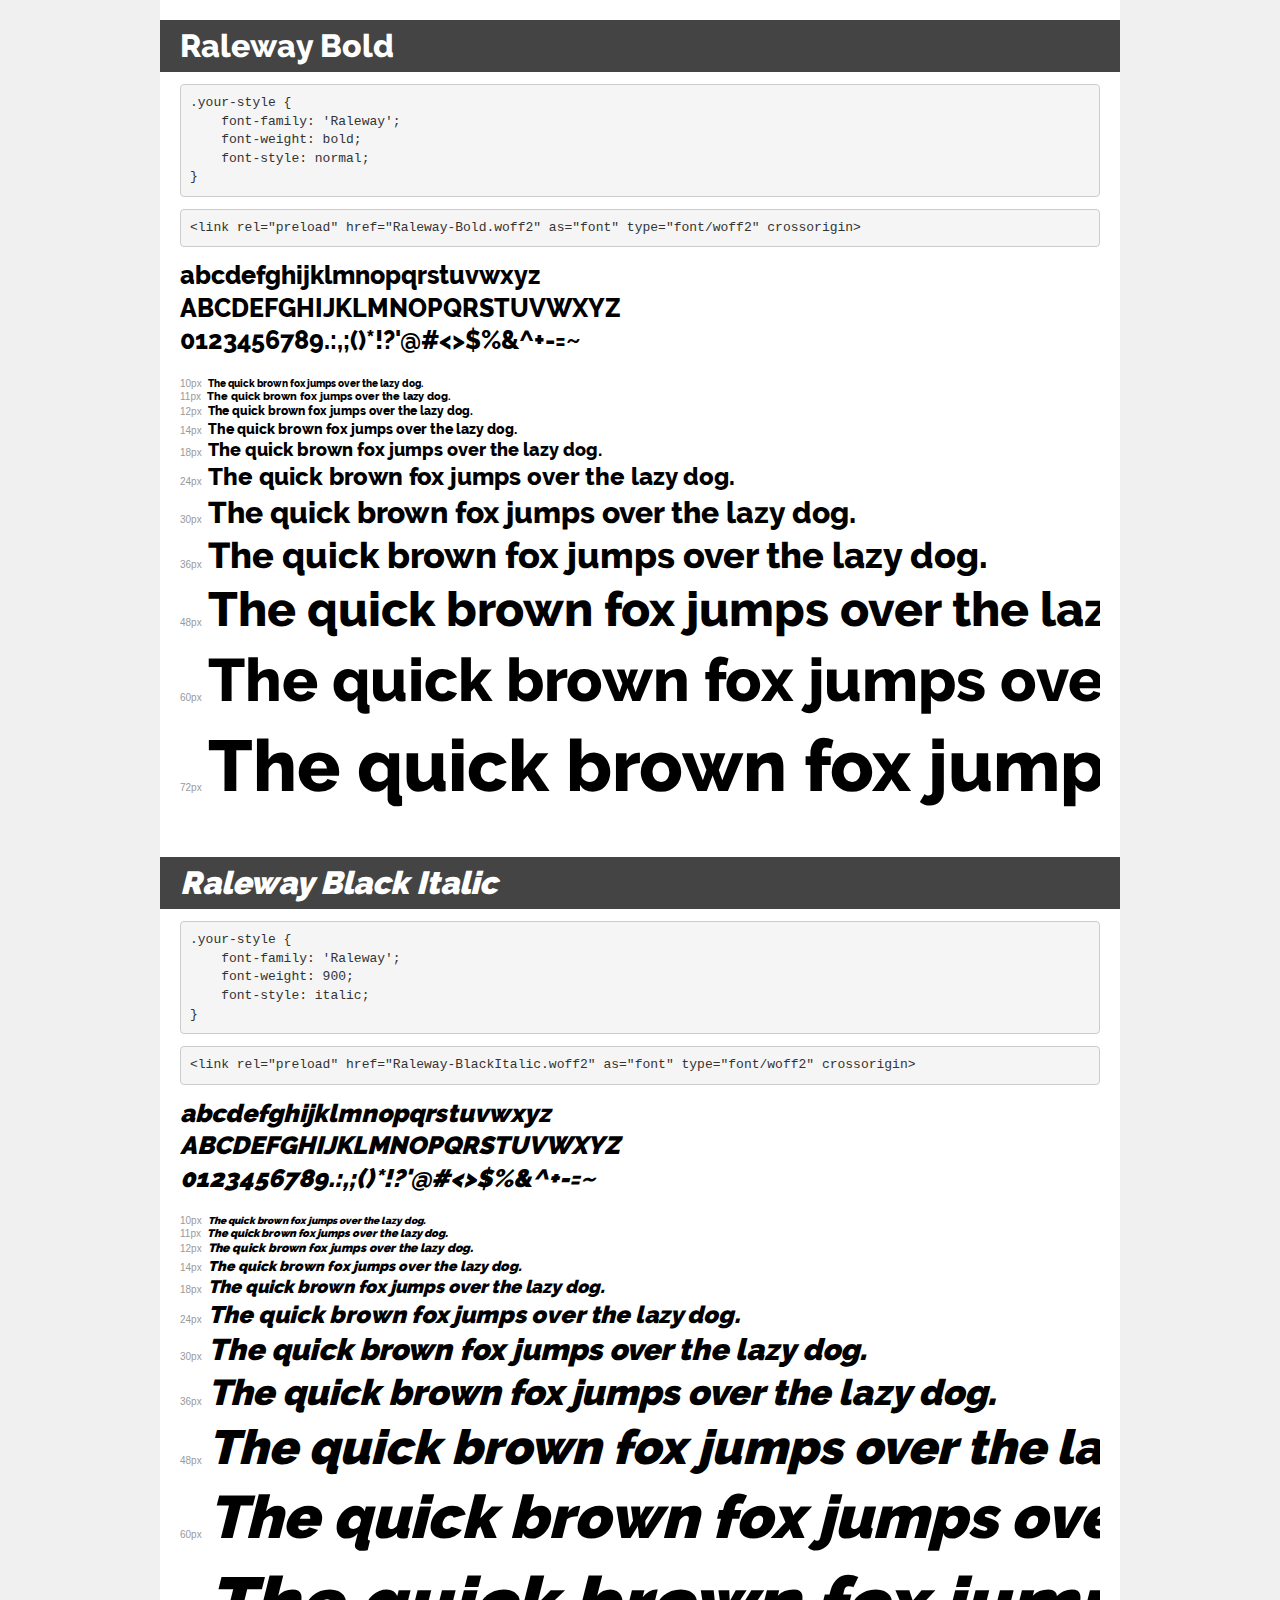
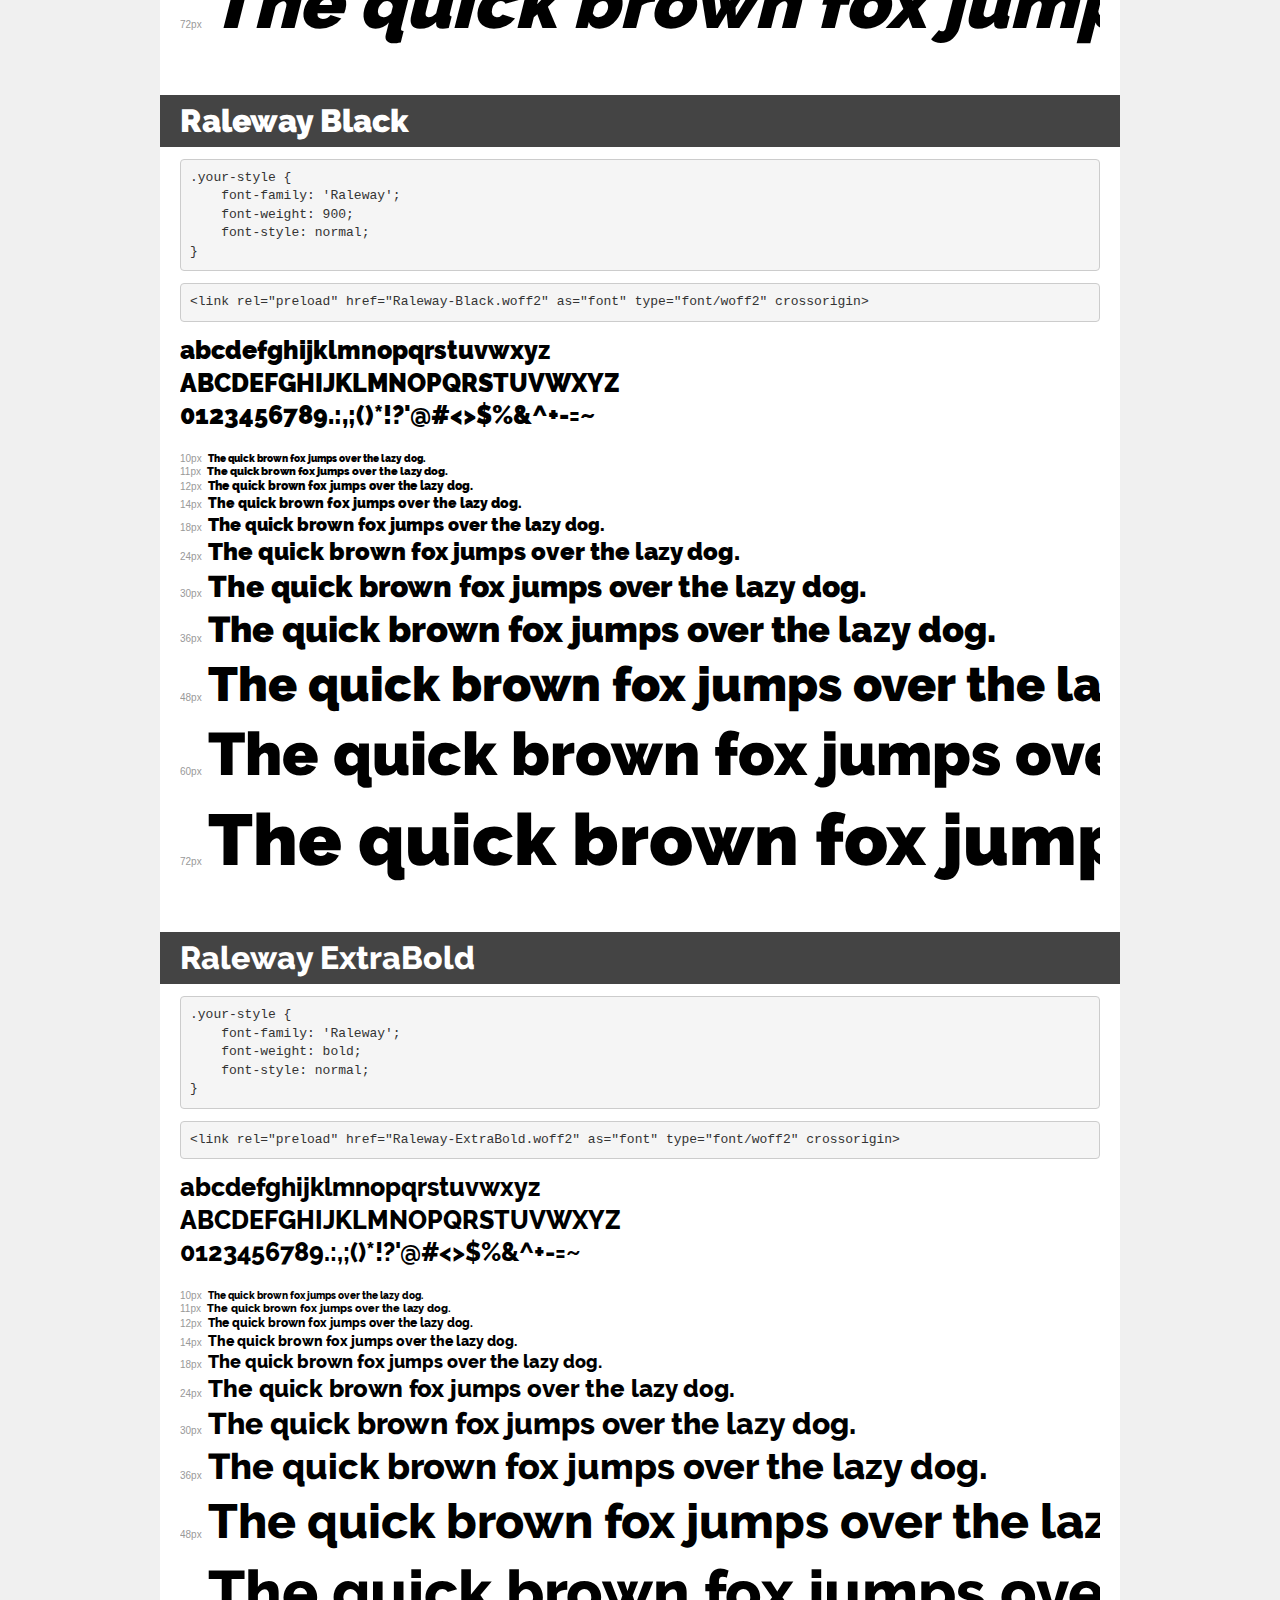
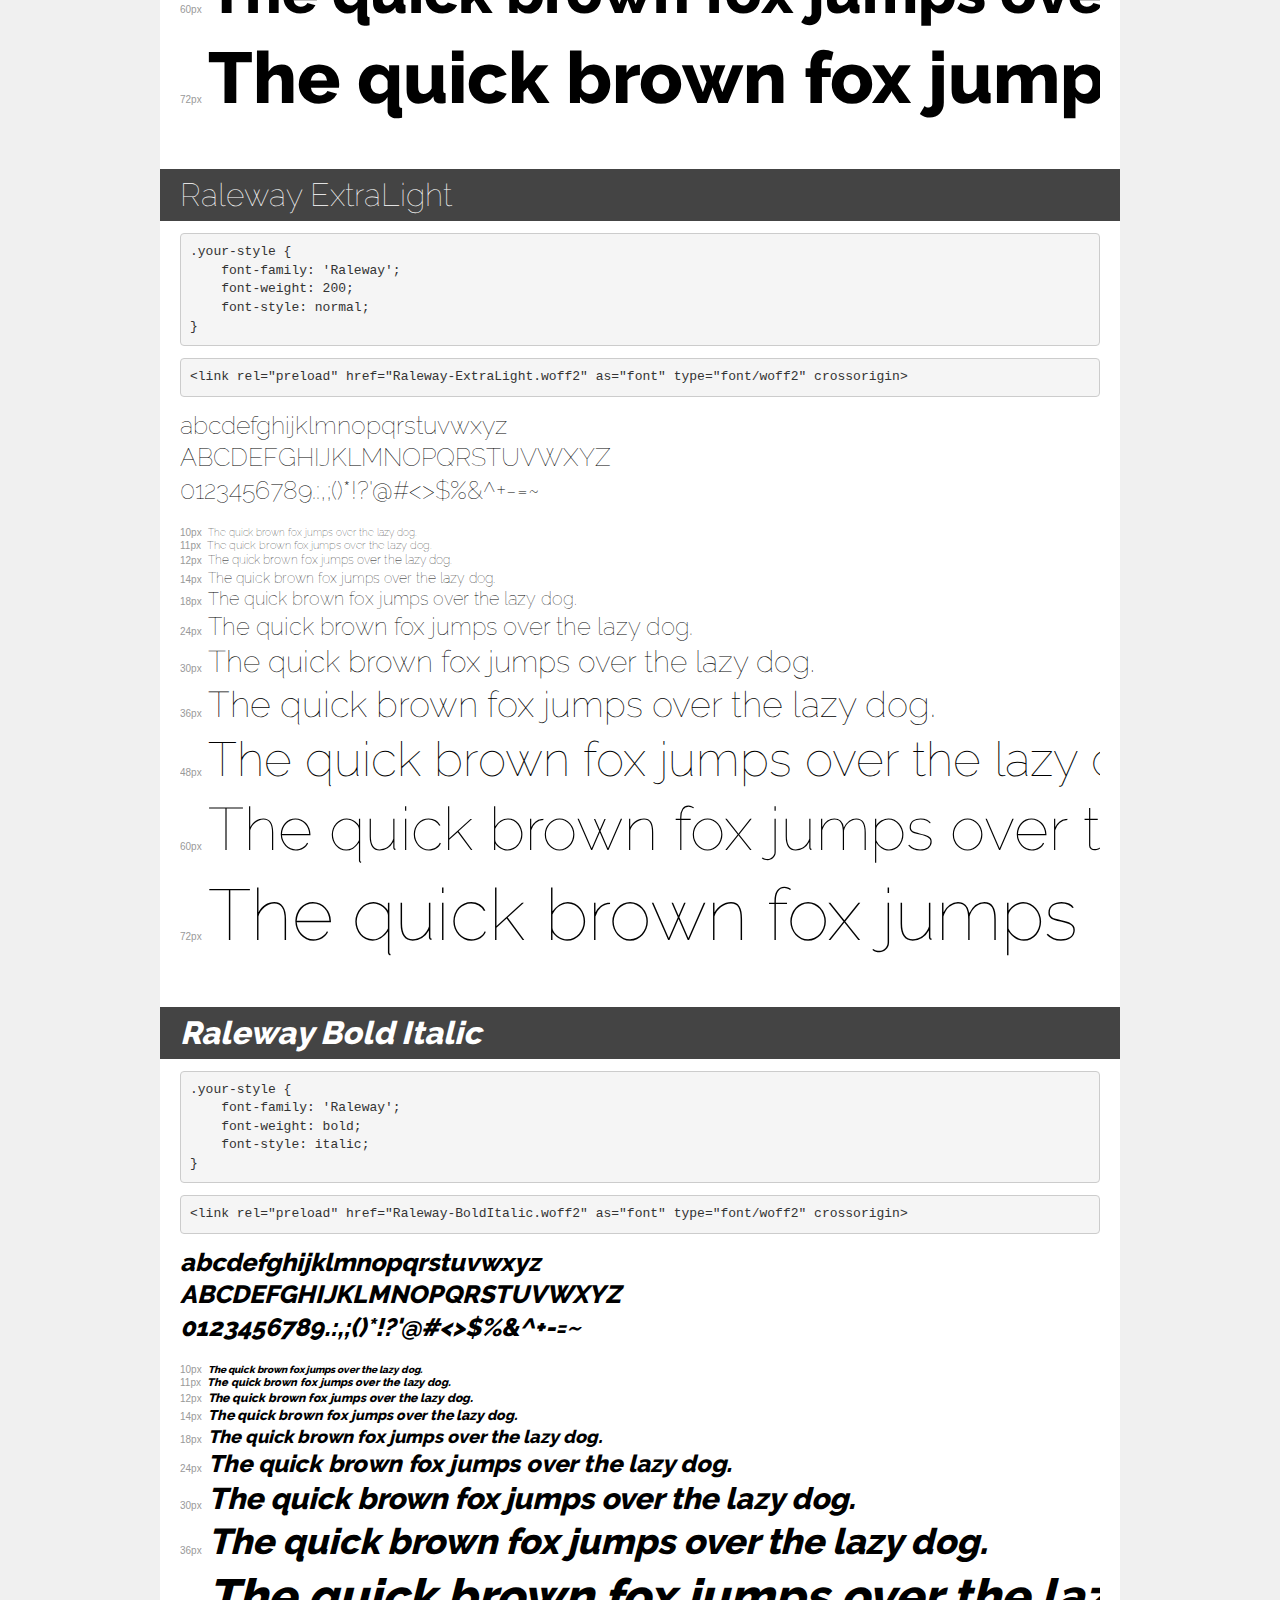
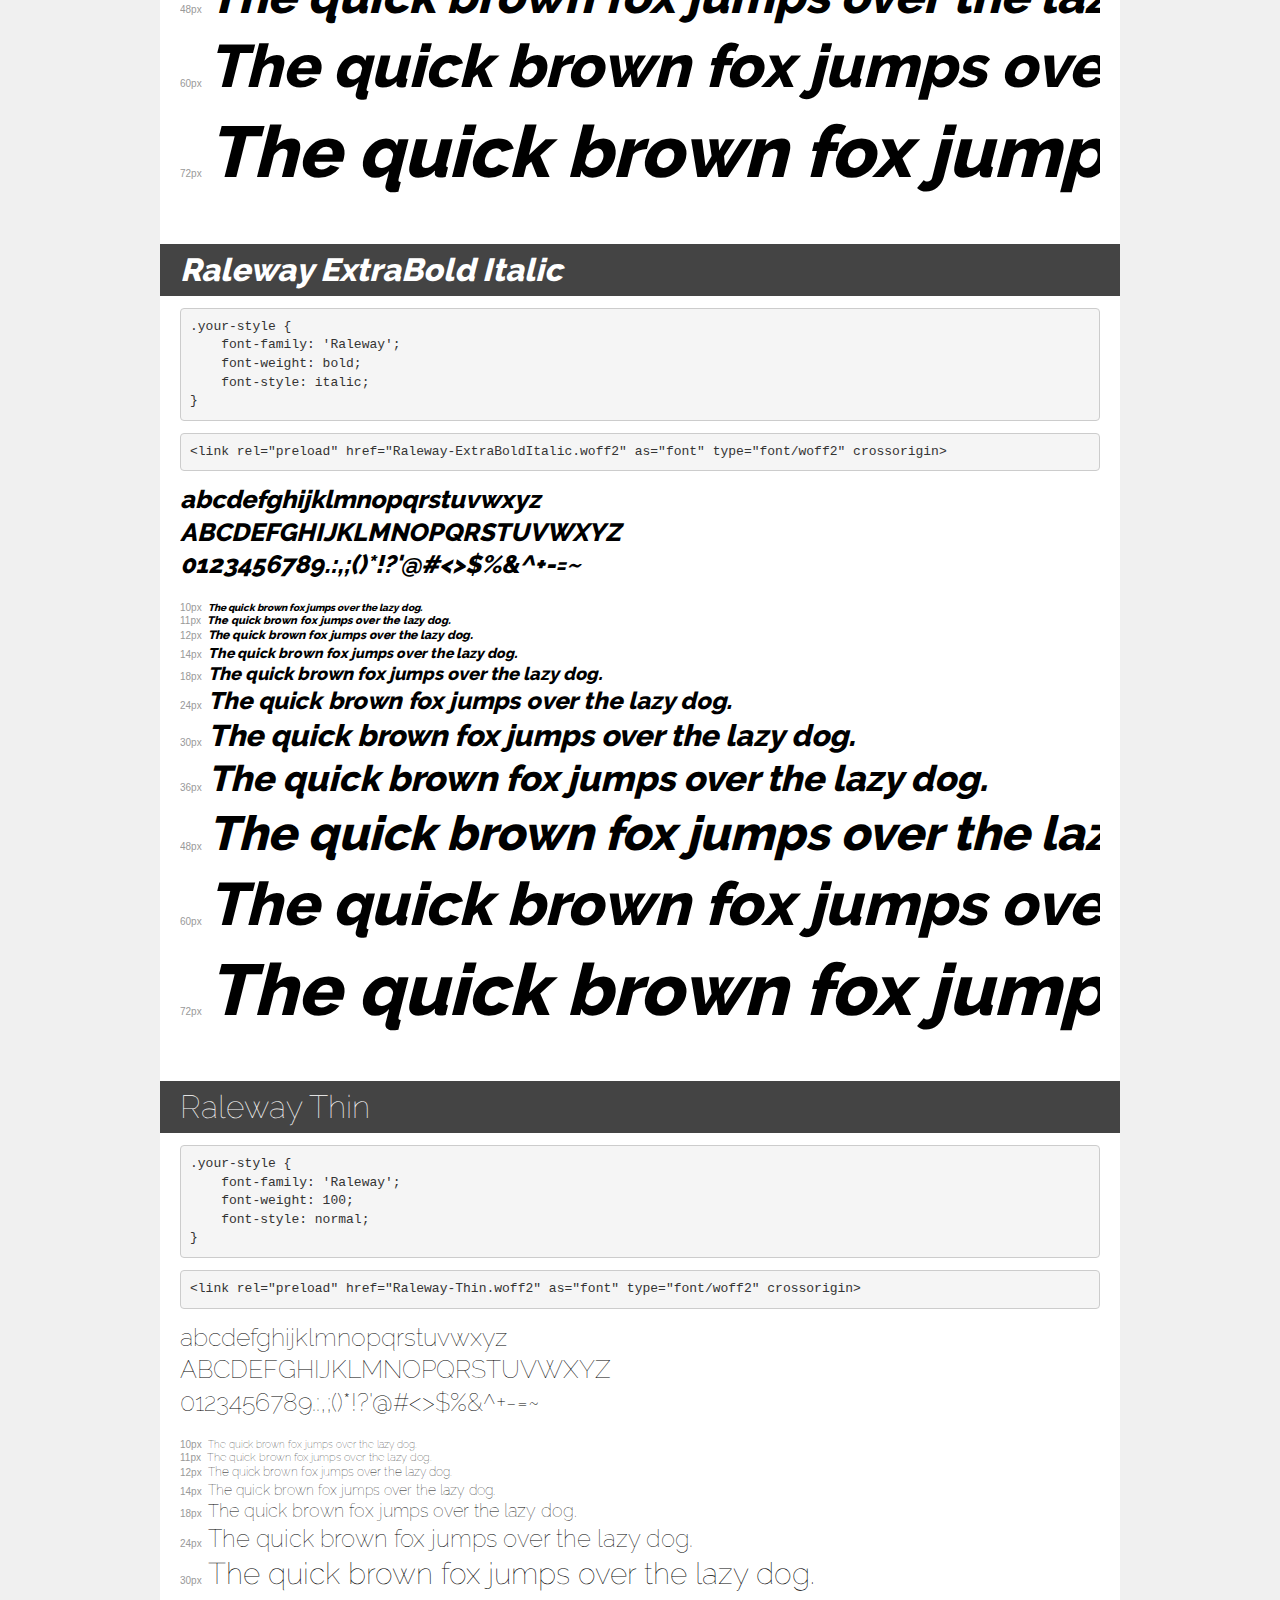
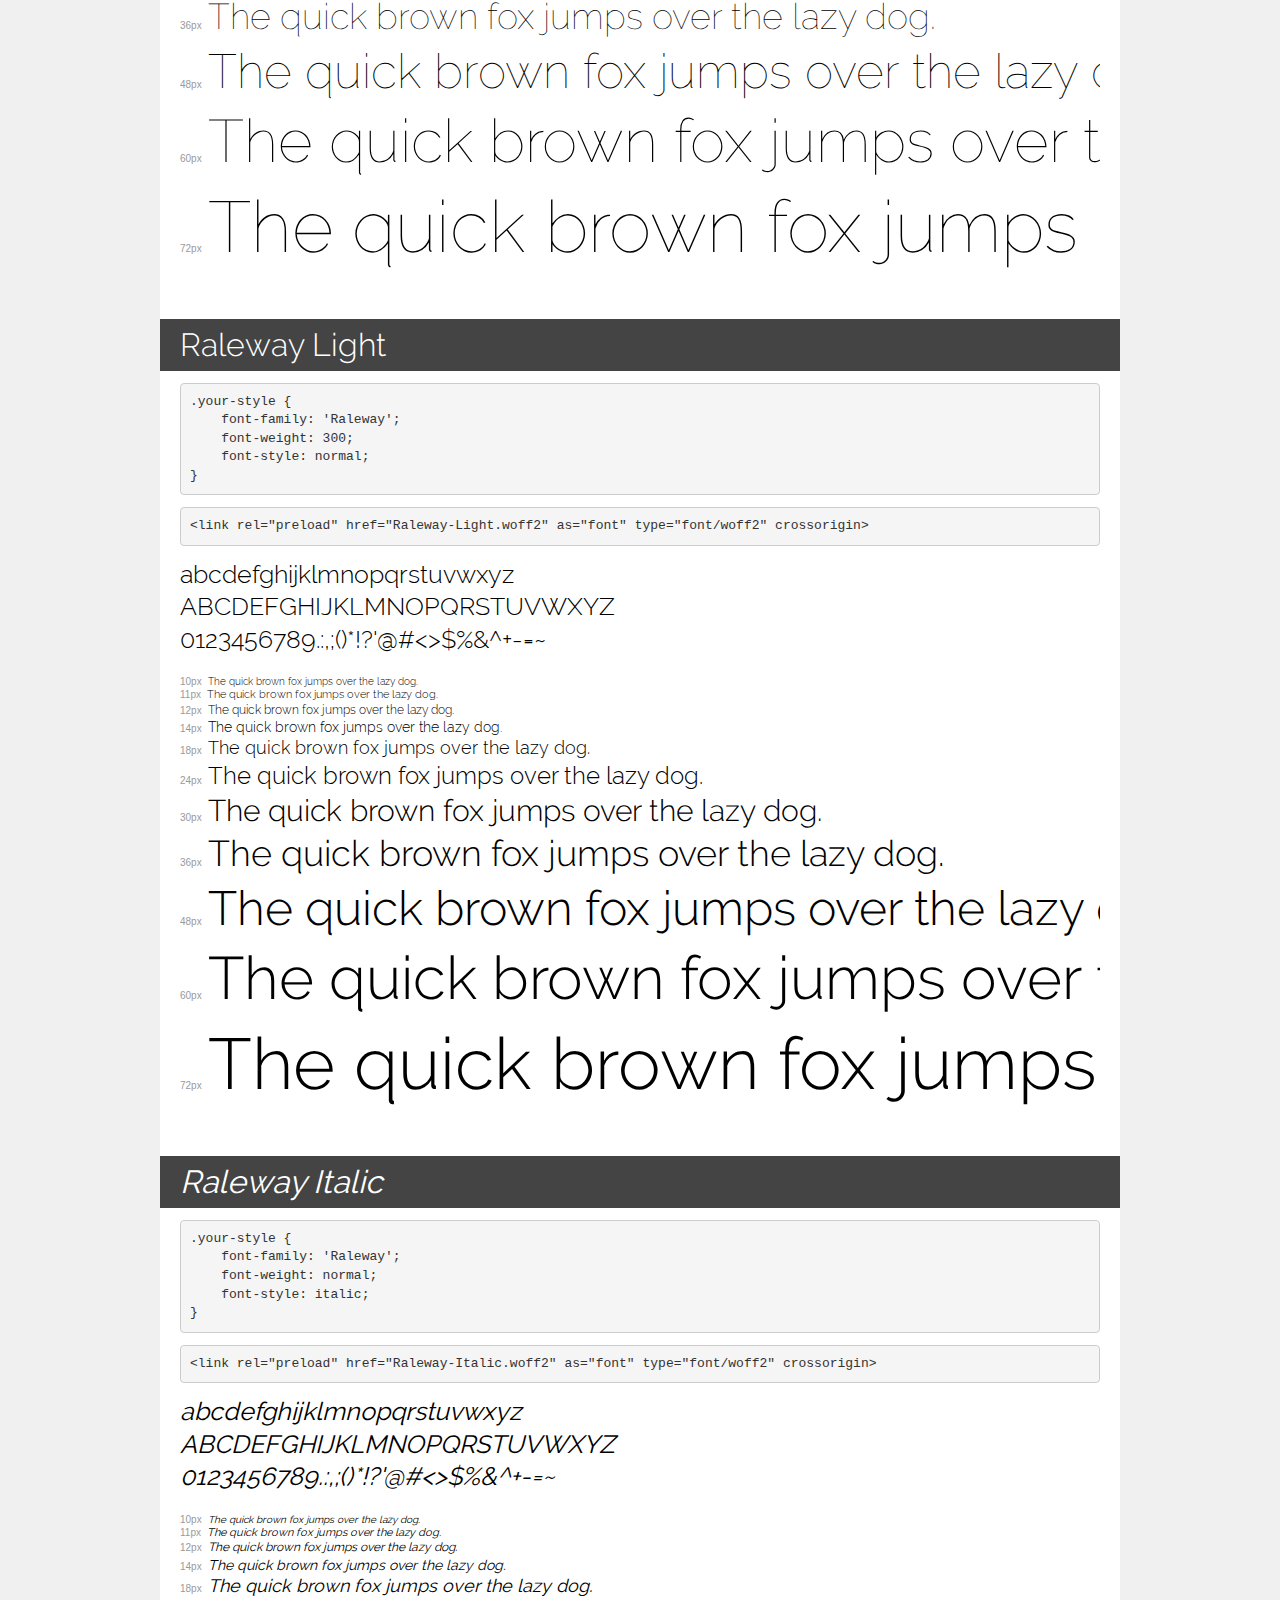
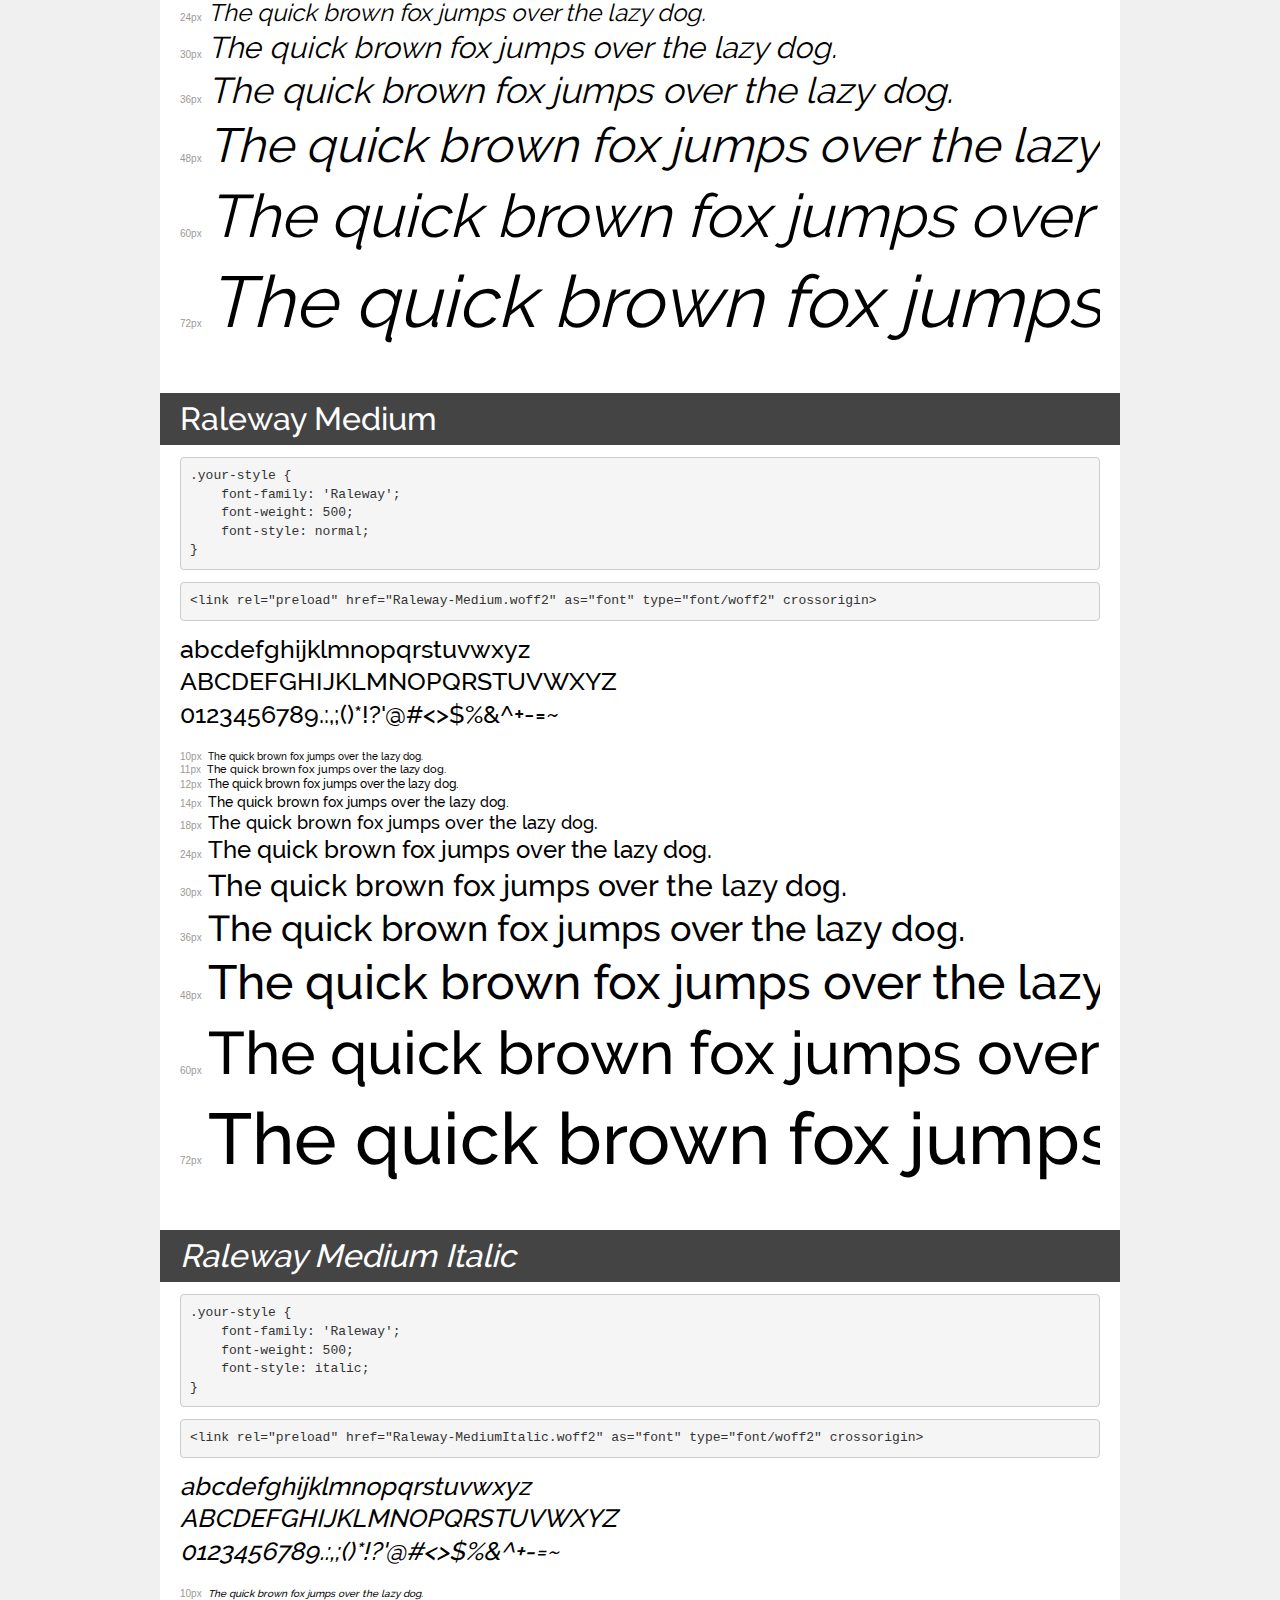
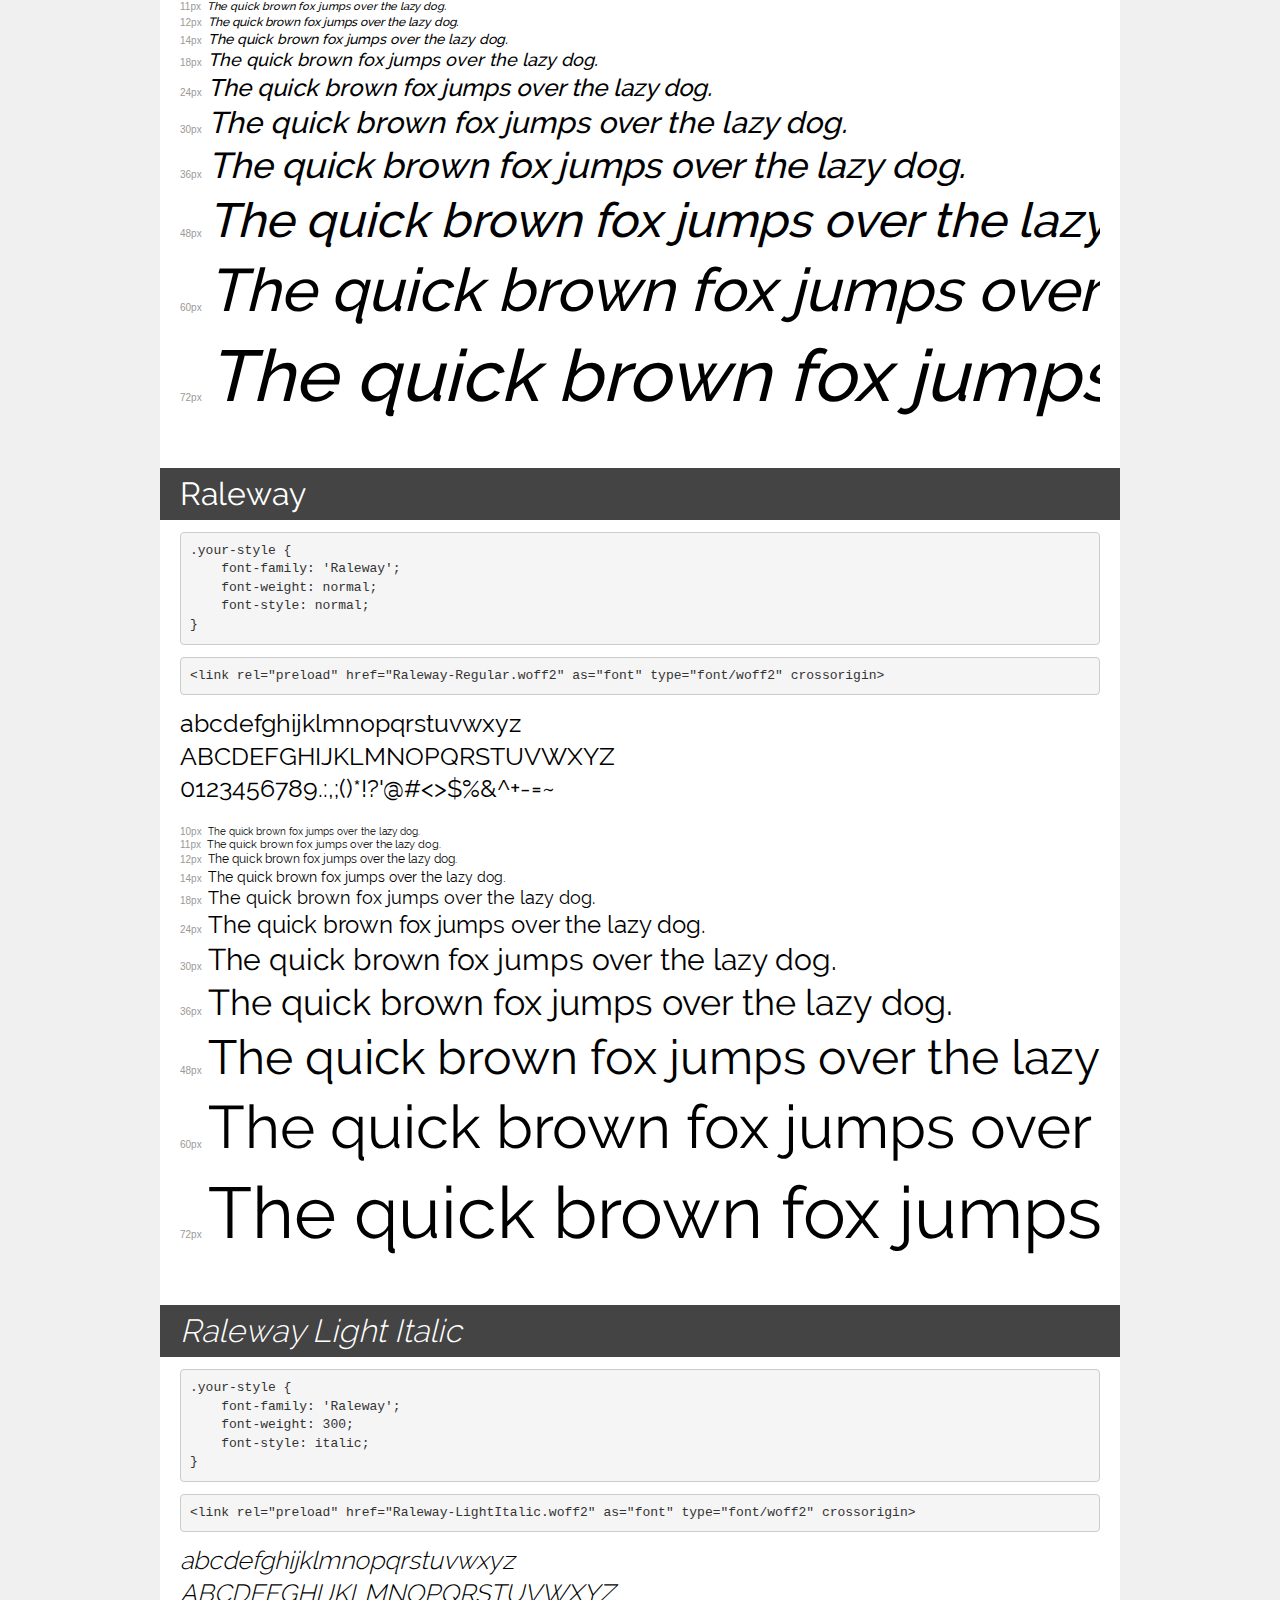
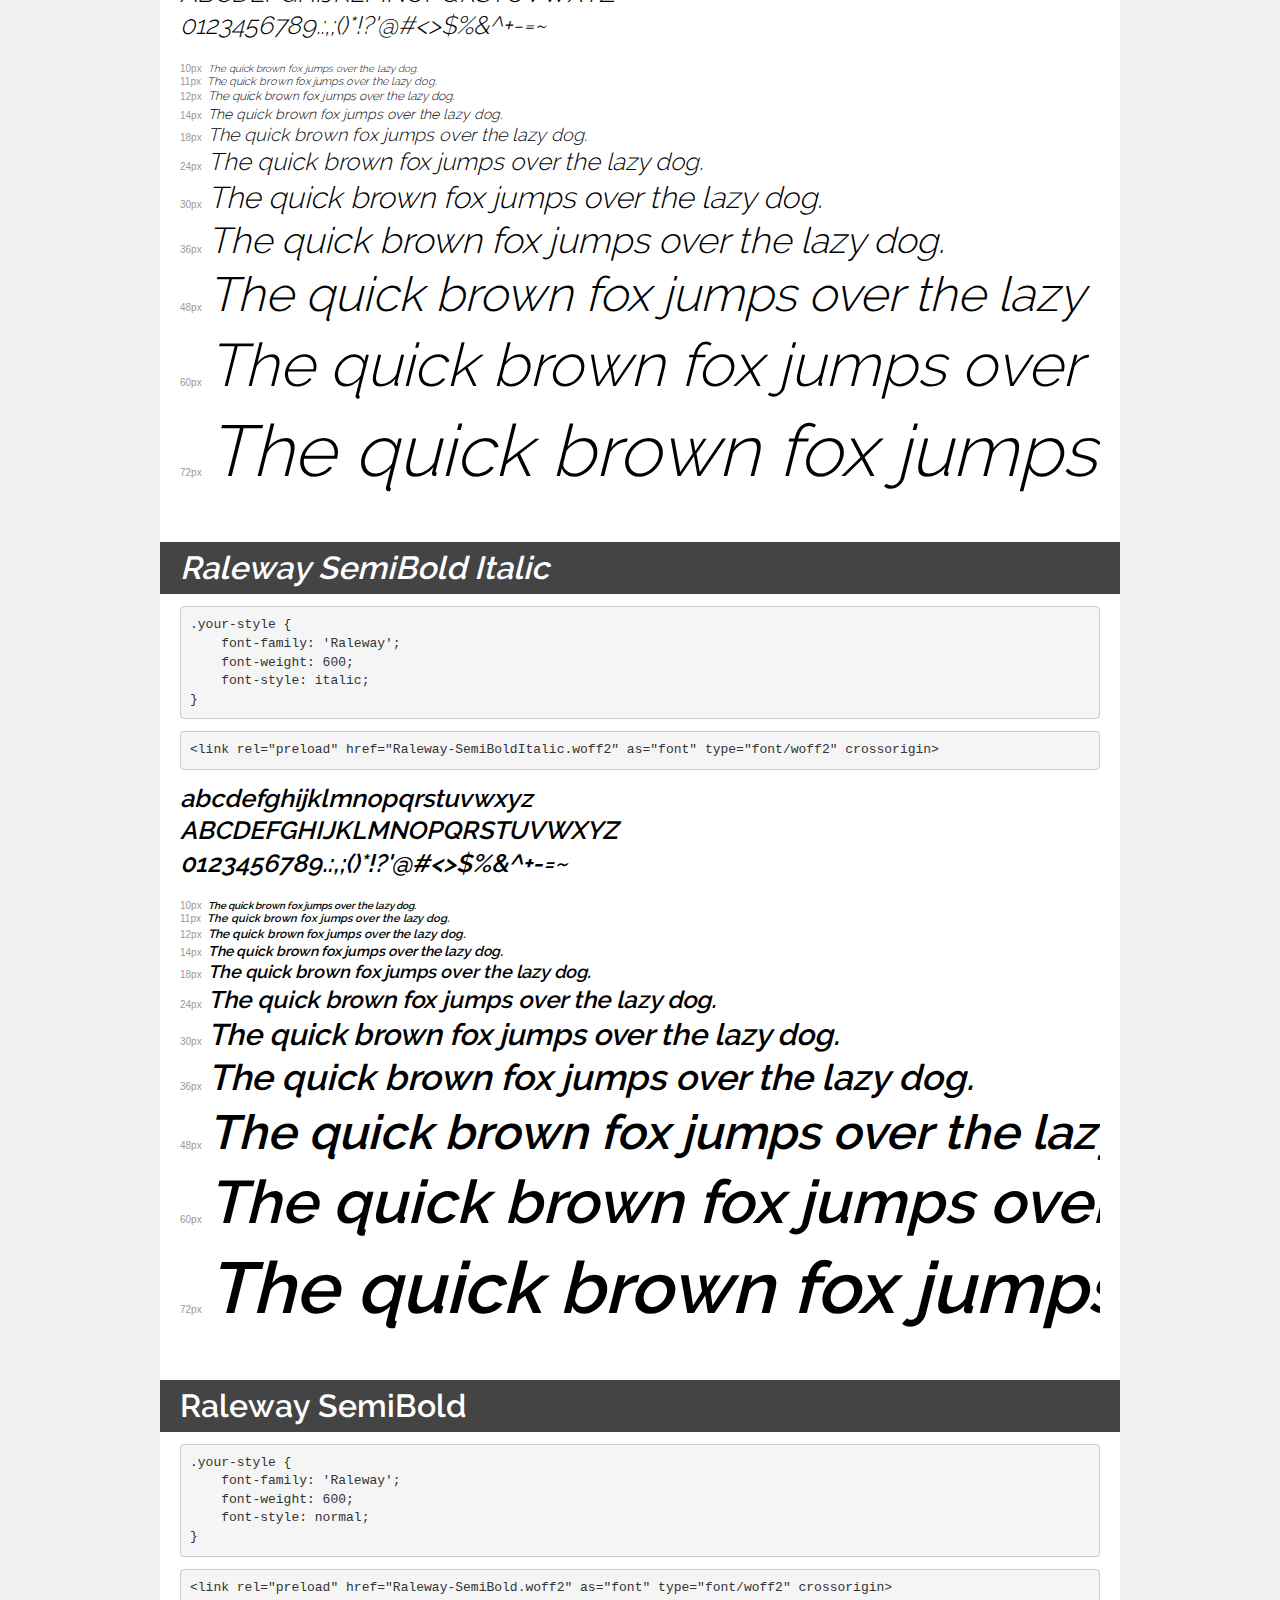
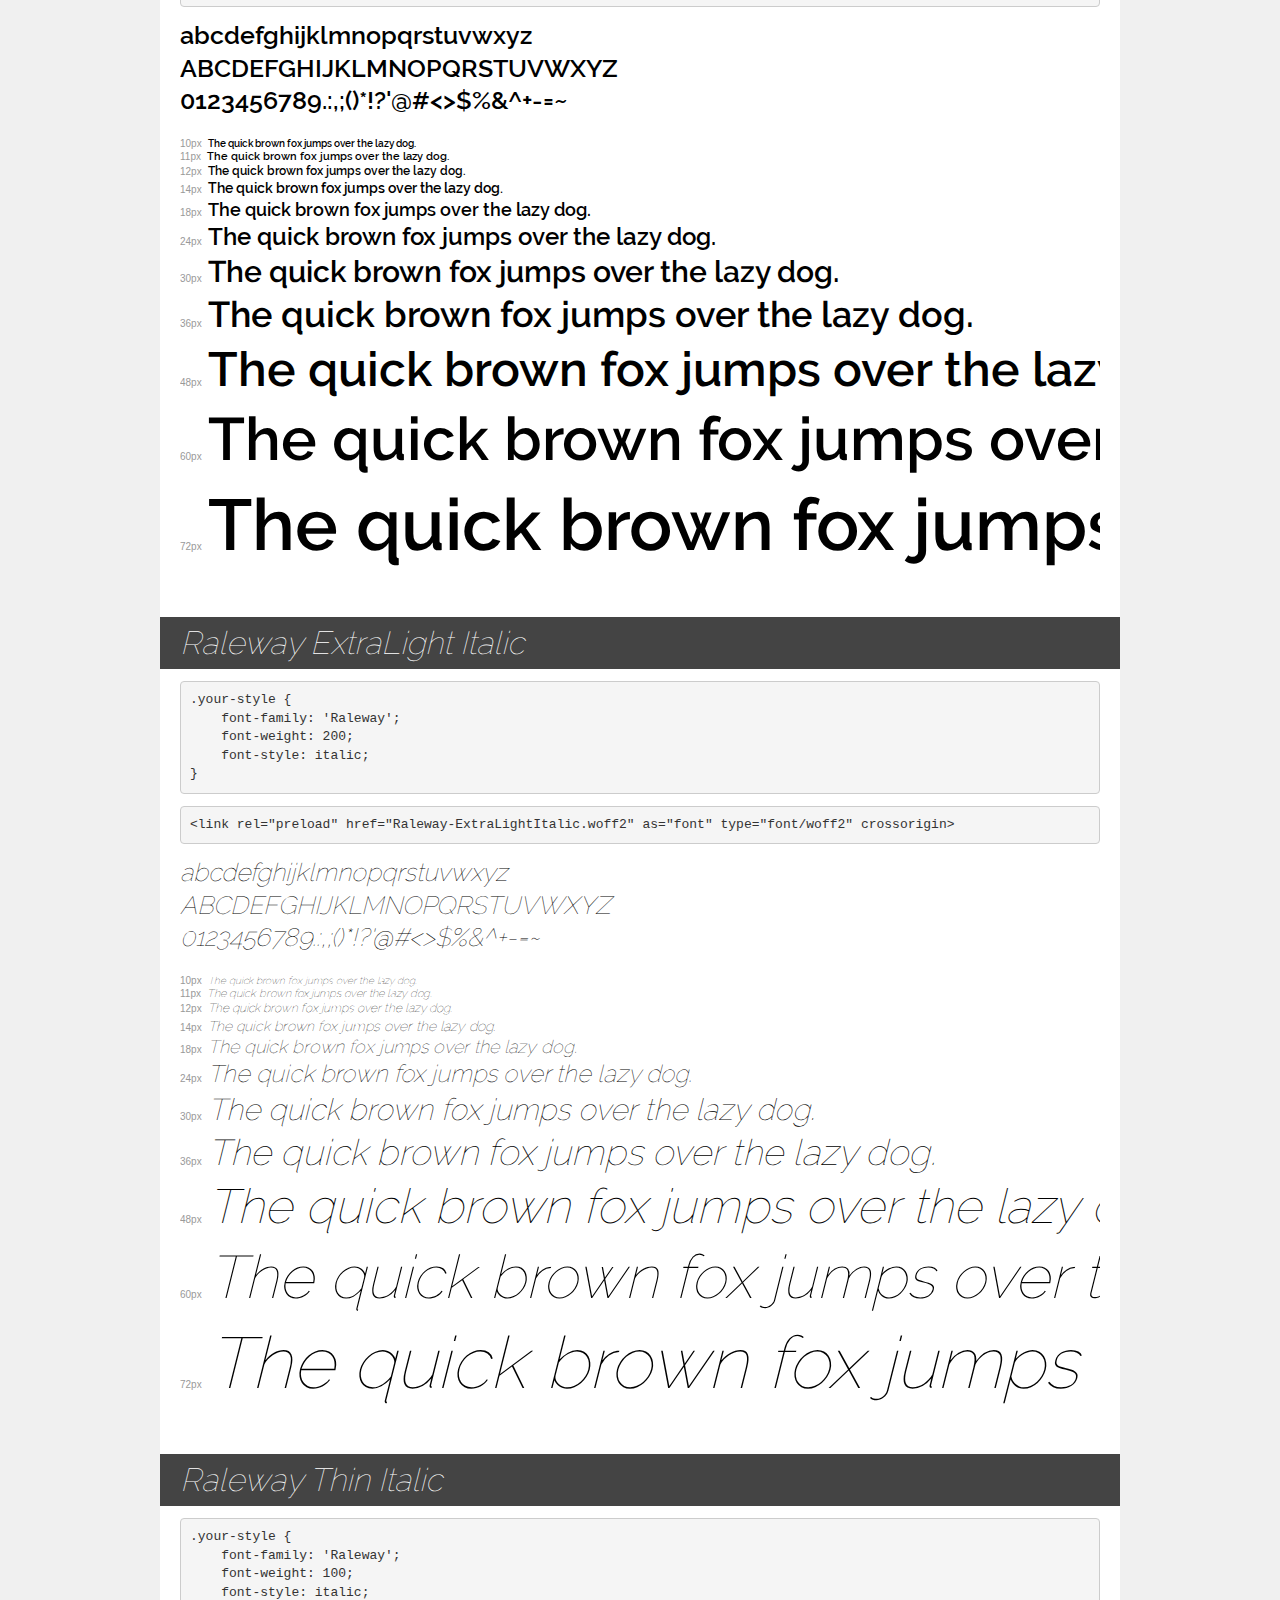
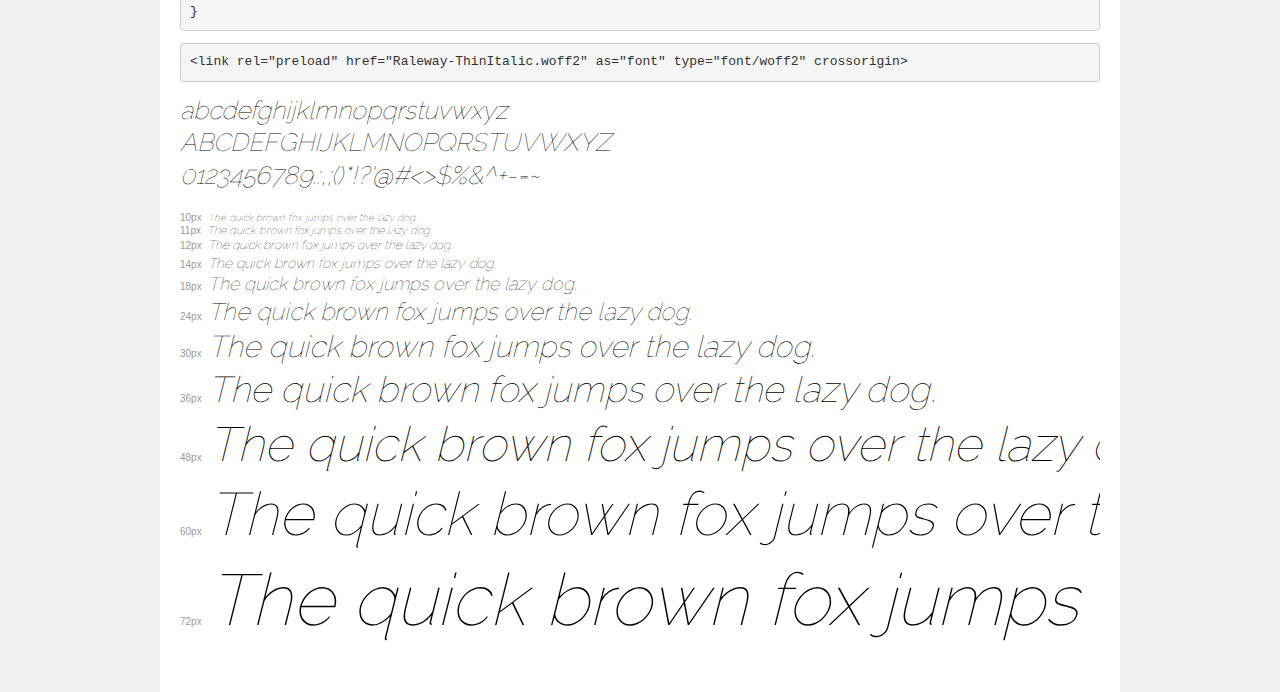
<file: font/raleway/demo.html>
<!DOCTYPE html>
<html lang="en">
<head>
    <meta charset="utf-8">
    <meta http-equiv="X-UA-Compatible" content="IE=edge">
    <meta name="viewport" content="width=device-width, initial-scale=1">
    <meta name="robots" content="noindex, noarchive">
    <meta name="format-detection" content="telephone=no">
    <title>Transfonter demo</title>
    <link href="stylesheet.css" rel="stylesheet">
    <style>
        /*
        http://meyerweb.com/eric/tools/css/reset/
        v2.0 | 20110126
        License: none (public domain)
        */
        html, body, div, span, applet, object, iframe,
        h1, h2, h3, h4, h5, h6, p, blockquote, pre,
        a, abbr, acronym, address, big, cite, code,
        del, dfn, em, img, ins, kbd, q, s, samp,
        small, strike, strong, sub, sup, tt, var,
        b, u, i, center,
        dl, dt, dd, ol, ul, li,
        fieldset, form, label, legend,
        table, caption, tbody, tfoot, thead, tr, th, td,
        article, aside, canvas, details, embed,
        figure, figcaption, footer, header, hgroup,
        menu, nav, output, ruby, section, summary,
        time, mark, audio, video {
            margin: 0;
            padding: 0;
            border: 0;
            font-size: 100%;
            font: inherit;
            vertical-align: baseline;
        }
        /* HTML5 display-role reset for older browsers */
        article, aside, details, figcaption, figure,
        footer, header, hgroup, menu, nav, section {
            display: block;
        }
        body {
            line-height: 1;
        }
        ol, ul {
            list-style: none;
        }
        blockquote, q {
            quotes: none;
        }
        blockquote:before, blockquote:after,
        q:before, q:after {
            content: '';
            content: none;
        }
        table {
            border-collapse: collapse;
            border-spacing: 0;
        }
        /* demo styles */
        body {
            background: #f0f0f0;
            color: #000;
        }
        .page {
            background: #fff;
            width: 920px;
            margin: 0 auto;
            padding: 20px 20px 0 20px;
            overflow: hidden;
        }
        .font-container {
            overflow-x: auto;
            overflow-y: hidden;
            margin-bottom: 40px;
            line-height: 1.3;
            white-space: nowrap;
            padding-bottom: 5px;
        }
        h1 {
            position: relative;
            background: #444;
            font-size: 32px;
            color: #fff;
            padding: 10px 20px;
            margin: 0 -20px 12px -20px;
        }
        .letters {
            font-size: 25px;
            margin-bottom: 20px;
        }
        .s10:before {
            content: '10px';
        }
        .s11:before {
            content: '11px';
        }
        .s12:before {
            content: '12px';
        }
        .s14:before {
            content: '14px';
        }
        .s18:before {
            content: '18px';
        }
        .s24:before {
            content: '24px';
        }
        .s30:before {
            content: '30px';
        }
        .s36:before {
            content: '36px';
        }
        .s48:before {
            content: '48px';
        }
        .s60:before {
            content: '60px';
        }
        .s72:before {
            content: '72px';
        }
        .s10:before, .s11:before, .s12:before, .s14:before,
        .s18:before, .s24:before, .s30:before, .s36:before,
        .s48:before, .s60:before, .s72:before {
            font-family: Arial, sans-serif;
            font-size: 10px;
            font-weight: normal;
            font-style: normal;
            color: #999;
            padding-right: 6px;
        }
        pre {
            display: block;
            padding: 9px;
            margin: 0 0 12px;
            font-family: Monaco, Menlo, Consolas, "Courier New", monospace;
            font-size: 13px;
            line-height: 1.428571429;
            color: #333;
            font-weight: normal;
            font-style: normal;
            background-color: #f5f5f5;
            border: 1px solid #ccc;
            overflow-x: auto;
            border-radius: 4px;
        }
        /* responsive */
        @media (max-width: 959px) {
            .page {
                width: auto;
                margin: 0;
            }
        }
    </style>
</head>
<body>
<div class="page">
    <div class="demo">
        <h1 style="font-family: 'Raleway'; font-weight: bold; font-style: normal;">Raleway Bold</h1>
        <pre title="Usage">.your-style {
    font-family: 'Raleway';
    font-weight: bold;
    font-style: normal;
}</pre>
        <pre title="Preload (optional)">
&lt;link rel=&quot;preload&quot; href=&quot;Raleway-Bold.woff2&quot; as=&quot;font&quot; type=&quot;font/woff2&quot; crossorigin&gt;</pre>
        <div class="font-container" style="font-family: 'Raleway'; font-weight: bold; font-style: normal;">
            <p class="letters">
                abcdefghijklmnopqrstuvwxyz<br>
ABCDEFGHIJKLMNOPQRSTUVWXYZ<br>
                0123456789.:,;()*!?'@#&lt;&gt;$%&^+-=~
            </p>
            <p class="s10" style="font-size: 10px;">The quick brown fox jumps over the lazy dog.</p>
            <p class="s11" style="font-size: 11px;">The quick brown fox jumps over the lazy dog.</p>
            <p class="s12" style="font-size: 12px;">The quick brown fox jumps over the lazy dog.</p>
            <p class="s14" style="font-size: 14px;">The quick brown fox jumps over the lazy dog.</p>
            <p class="s18" style="font-size: 18px;">The quick brown fox jumps over the lazy dog.</p>
            <p class="s24" style="font-size: 24px;">The quick brown fox jumps over the lazy dog.</p>
            <p class="s30" style="font-size: 30px;">The quick brown fox jumps over the lazy dog.</p>
            <p class="s36" style="font-size: 36px;">The quick brown fox jumps over the lazy dog.</p>
            <p class="s48" style="font-size: 48px;">The quick brown fox jumps over the lazy dog.</p>
            <p class="s60" style="font-size: 60px;">The quick brown fox jumps over the lazy dog.</p>
            <p class="s72" style="font-size: 72px;">The quick brown fox jumps over the lazy dog.</p>
        </div>
    </div>

    <div class="demo">
        <h1 style="font-family: 'Raleway'; font-weight: 900; font-style: italic;">Raleway Black Italic</h1>
        <pre title="Usage">.your-style {
    font-family: 'Raleway';
    font-weight: 900;
    font-style: italic;
}</pre>
        <pre title="Preload (optional)">
&lt;link rel=&quot;preload&quot; href=&quot;Raleway-BlackItalic.woff2&quot; as=&quot;font&quot; type=&quot;font/woff2&quot; crossorigin&gt;</pre>
        <div class="font-container" style="font-family: 'Raleway'; font-weight: 900; font-style: italic;">
            <p class="letters">
                abcdefghijklmnopqrstuvwxyz<br>
ABCDEFGHIJKLMNOPQRSTUVWXYZ<br>
                0123456789.:,;()*!?'@#&lt;&gt;$%&^+-=~
            </p>
            <p class="s10" style="font-size: 10px;">The quick brown fox jumps over the lazy dog.</p>
            <p class="s11" style="font-size: 11px;">The quick brown fox jumps over the lazy dog.</p>
            <p class="s12" style="font-size: 12px;">The quick brown fox jumps over the lazy dog.</p>
            <p class="s14" style="font-size: 14px;">The quick brown fox jumps over the lazy dog.</p>
            <p class="s18" style="font-size: 18px;">The quick brown fox jumps over the lazy dog.</p>
            <p class="s24" style="font-size: 24px;">The quick brown fox jumps over the lazy dog.</p>
            <p class="s30" style="font-size: 30px;">The quick brown fox jumps over the lazy dog.</p>
            <p class="s36" style="font-size: 36px;">The quick brown fox jumps over the lazy dog.</p>
            <p class="s48" style="font-size: 48px;">The quick brown fox jumps over the lazy dog.</p>
            <p class="s60" style="font-size: 60px;">The quick brown fox jumps over the lazy dog.</p>
            <p class="s72" style="font-size: 72px;">The quick brown fox jumps over the lazy dog.</p>
        </div>
    </div>

    <div class="demo">
        <h1 style="font-family: 'Raleway'; font-weight: 900; font-style: normal;">Raleway Black</h1>
        <pre title="Usage">.your-style {
    font-family: 'Raleway';
    font-weight: 900;
    font-style: normal;
}</pre>
        <pre title="Preload (optional)">
&lt;link rel=&quot;preload&quot; href=&quot;Raleway-Black.woff2&quot; as=&quot;font&quot; type=&quot;font/woff2&quot; crossorigin&gt;</pre>
        <div class="font-container" style="font-family: 'Raleway'; font-weight: 900; font-style: normal;">
            <p class="letters">
                abcdefghijklmnopqrstuvwxyz<br>
ABCDEFGHIJKLMNOPQRSTUVWXYZ<br>
                0123456789.:,;()*!?'@#&lt;&gt;$%&^+-=~
            </p>
            <p class="s10" style="font-size: 10px;">The quick brown fox jumps over the lazy dog.</p>
            <p class="s11" style="font-size: 11px;">The quick brown fox jumps over the lazy dog.</p>
            <p class="s12" style="font-size: 12px;">The quick brown fox jumps over the lazy dog.</p>
            <p class="s14" style="font-size: 14px;">The quick brown fox jumps over the lazy dog.</p>
            <p class="s18" style="font-size: 18px;">The quick brown fox jumps over the lazy dog.</p>
            <p class="s24" style="font-size: 24px;">The quick brown fox jumps over the lazy dog.</p>
            <p class="s30" style="font-size: 30px;">The quick brown fox jumps over the lazy dog.</p>
            <p class="s36" style="font-size: 36px;">The quick brown fox jumps over the lazy dog.</p>
            <p class="s48" style="font-size: 48px;">The quick brown fox jumps over the lazy dog.</p>
            <p class="s60" style="font-size: 60px;">The quick brown fox jumps over the lazy dog.</p>
            <p class="s72" style="font-size: 72px;">The quick brown fox jumps over the lazy dog.</p>
        </div>
    </div>

    <div class="demo">
        <h1 style="font-family: 'Raleway'; font-weight: bold; font-style: normal;">Raleway ExtraBold</h1>
        <pre title="Usage">.your-style {
    font-family: 'Raleway';
    font-weight: bold;
    font-style: normal;
}</pre>
        <pre title="Preload (optional)">
&lt;link rel=&quot;preload&quot; href=&quot;Raleway-ExtraBold.woff2&quot; as=&quot;font&quot; type=&quot;font/woff2&quot; crossorigin&gt;</pre>
        <div class="font-container" style="font-family: 'Raleway'; font-weight: bold; font-style: normal;">
            <p class="letters">
                abcdefghijklmnopqrstuvwxyz<br>
ABCDEFGHIJKLMNOPQRSTUVWXYZ<br>
                0123456789.:,;()*!?'@#&lt;&gt;$%&^+-=~
            </p>
            <p class="s10" style="font-size: 10px;">The quick brown fox jumps over the lazy dog.</p>
            <p class="s11" style="font-size: 11px;">The quick brown fox jumps over the lazy dog.</p>
            <p class="s12" style="font-size: 12px;">The quick brown fox jumps over the lazy dog.</p>
            <p class="s14" style="font-size: 14px;">The quick brown fox jumps over the lazy dog.</p>
            <p class="s18" style="font-size: 18px;">The quick brown fox jumps over the lazy dog.</p>
            <p class="s24" style="font-size: 24px;">The quick brown fox jumps over the lazy dog.</p>
            <p class="s30" style="font-size: 30px;">The quick brown fox jumps over the lazy dog.</p>
            <p class="s36" style="font-size: 36px;">The quick brown fox jumps over the lazy dog.</p>
            <p class="s48" style="font-size: 48px;">The quick brown fox jumps over the lazy dog.</p>
            <p class="s60" style="font-size: 60px;">The quick brown fox jumps over the lazy dog.</p>
            <p class="s72" style="font-size: 72px;">The quick brown fox jumps over the lazy dog.</p>
        </div>
    </div>

    <div class="demo">
        <h1 style="font-family: 'Raleway'; font-weight: 200; font-style: normal;">Raleway ExtraLight</h1>
        <pre title="Usage">.your-style {
    font-family: 'Raleway';
    font-weight: 200;
    font-style: normal;
}</pre>
        <pre title="Preload (optional)">
&lt;link rel=&quot;preload&quot; href=&quot;Raleway-ExtraLight.woff2&quot; as=&quot;font&quot; type=&quot;font/woff2&quot; crossorigin&gt;</pre>
        <div class="font-container" style="font-family: 'Raleway'; font-weight: 200; font-style: normal;">
            <p class="letters">
                abcdefghijklmnopqrstuvwxyz<br>
ABCDEFGHIJKLMNOPQRSTUVWXYZ<br>
                0123456789.:,;()*!?'@#&lt;&gt;$%&^+-=~
            </p>
            <p class="s10" style="font-size: 10px;">The quick brown fox jumps over the lazy dog.</p>
            <p class="s11" style="font-size: 11px;">The quick brown fox jumps over the lazy dog.</p>
            <p class="s12" style="font-size: 12px;">The quick brown fox jumps over the lazy dog.</p>
            <p class="s14" style="font-size: 14px;">The quick brown fox jumps over the lazy dog.</p>
            <p class="s18" style="font-size: 18px;">The quick brown fox jumps over the lazy dog.</p>
            <p class="s24" style="font-size: 24px;">The quick brown fox jumps over the lazy dog.</p>
            <p class="s30" style="font-size: 30px;">The quick brown fox jumps over the lazy dog.</p>
            <p class="s36" style="font-size: 36px;">The quick brown fox jumps over the lazy dog.</p>
            <p class="s48" style="font-size: 48px;">The quick brown fox jumps over the lazy dog.</p>
            <p class="s60" style="font-size: 60px;">The quick brown fox jumps over the lazy dog.</p>
            <p class="s72" style="font-size: 72px;">The quick brown fox jumps over the lazy dog.</p>
        </div>
    </div>

    <div class="demo">
        <h1 style="font-family: 'Raleway'; font-weight: bold; font-style: italic;">Raleway Bold Italic</h1>
        <pre title="Usage">.your-style {
    font-family: 'Raleway';
    font-weight: bold;
    font-style: italic;
}</pre>
        <pre title="Preload (optional)">
&lt;link rel=&quot;preload&quot; href=&quot;Raleway-BoldItalic.woff2&quot; as=&quot;font&quot; type=&quot;font/woff2&quot; crossorigin&gt;</pre>
        <div class="font-container" style="font-family: 'Raleway'; font-weight: bold; font-style: italic;">
            <p class="letters">
                abcdefghijklmnopqrstuvwxyz<br>
ABCDEFGHIJKLMNOPQRSTUVWXYZ<br>
                0123456789.:,;()*!?'@#&lt;&gt;$%&^+-=~
            </p>
            <p class="s10" style="font-size: 10px;">The quick brown fox jumps over the lazy dog.</p>
            <p class="s11" style="font-size: 11px;">The quick brown fox jumps over the lazy dog.</p>
            <p class="s12" style="font-size: 12px;">The quick brown fox jumps over the lazy dog.</p>
            <p class="s14" style="font-size: 14px;">The quick brown fox jumps over the lazy dog.</p>
            <p class="s18" style="font-size: 18px;">The quick brown fox jumps over the lazy dog.</p>
            <p class="s24" style="font-size: 24px;">The quick brown fox jumps over the lazy dog.</p>
            <p class="s30" style="font-size: 30px;">The quick brown fox jumps over the lazy dog.</p>
            <p class="s36" style="font-size: 36px;">The quick brown fox jumps over the lazy dog.</p>
            <p class="s48" style="font-size: 48px;">The quick brown fox jumps over the lazy dog.</p>
            <p class="s60" style="font-size: 60px;">The quick brown fox jumps over the lazy dog.</p>
            <p class="s72" style="font-size: 72px;">The quick brown fox jumps over the lazy dog.</p>
        </div>
    </div>

    <div class="demo">
        <h1 style="font-family: 'Raleway'; font-weight: bold; font-style: italic;">Raleway ExtraBold Italic</h1>
        <pre title="Usage">.your-style {
    font-family: 'Raleway';
    font-weight: bold;
    font-style: italic;
}</pre>
        <pre title="Preload (optional)">
&lt;link rel=&quot;preload&quot; href=&quot;Raleway-ExtraBoldItalic.woff2&quot; as=&quot;font&quot; type=&quot;font/woff2&quot; crossorigin&gt;</pre>
        <div class="font-container" style="font-family: 'Raleway'; font-weight: bold; font-style: italic;">
            <p class="letters">
                abcdefghijklmnopqrstuvwxyz<br>
ABCDEFGHIJKLMNOPQRSTUVWXYZ<br>
                0123456789.:,;()*!?'@#&lt;&gt;$%&^+-=~
            </p>
            <p class="s10" style="font-size: 10px;">The quick brown fox jumps over the lazy dog.</p>
            <p class="s11" style="font-size: 11px;">The quick brown fox jumps over the lazy dog.</p>
            <p class="s12" style="font-size: 12px;">The quick brown fox jumps over the lazy dog.</p>
            <p class="s14" style="font-size: 14px;">The quick brown fox jumps over the lazy dog.</p>
            <p class="s18" style="font-size: 18px;">The quick brown fox jumps over the lazy dog.</p>
            <p class="s24" style="font-size: 24px;">The quick brown fox jumps over the lazy dog.</p>
            <p class="s30" style="font-size: 30px;">The quick brown fox jumps over the lazy dog.</p>
            <p class="s36" style="font-size: 36px;">The quick brown fox jumps over the lazy dog.</p>
            <p class="s48" style="font-size: 48px;">The quick brown fox jumps over the lazy dog.</p>
            <p class="s60" style="font-size: 60px;">The quick brown fox jumps over the lazy dog.</p>
            <p class="s72" style="font-size: 72px;">The quick brown fox jumps over the lazy dog.</p>
        </div>
    </div>

    <div class="demo">
        <h1 style="font-family: 'Raleway'; font-weight: 100; font-style: normal;">Raleway Thin</h1>
        <pre title="Usage">.your-style {
    font-family: 'Raleway';
    font-weight: 100;
    font-style: normal;
}</pre>
        <pre title="Preload (optional)">
&lt;link rel=&quot;preload&quot; href=&quot;Raleway-Thin.woff2&quot; as=&quot;font&quot; type=&quot;font/woff2&quot; crossorigin&gt;</pre>
        <div class="font-container" style="font-family: 'Raleway'; font-weight: 100; font-style: normal;">
            <p class="letters">
                abcdefghijklmnopqrstuvwxyz<br>
ABCDEFGHIJKLMNOPQRSTUVWXYZ<br>
                0123456789.:,;()*!?'@#&lt;&gt;$%&^+-=~
            </p>
            <p class="s10" style="font-size: 10px;">The quick brown fox jumps over the lazy dog.</p>
            <p class="s11" style="font-size: 11px;">The quick brown fox jumps over the lazy dog.</p>
            <p class="s12" style="font-size: 12px;">The quick brown fox jumps over the lazy dog.</p>
            <p class="s14" style="font-size: 14px;">The quick brown fox jumps over the lazy dog.</p>
            <p class="s18" style="font-size: 18px;">The quick brown fox jumps over the lazy dog.</p>
            <p class="s24" style="font-size: 24px;">The quick brown fox jumps over the lazy dog.</p>
            <p class="s30" style="font-size: 30px;">The quick brown fox jumps over the lazy dog.</p>
            <p class="s36" style="font-size: 36px;">The quick brown fox jumps over the lazy dog.</p>
            <p class="s48" style="font-size: 48px;">The quick brown fox jumps over the lazy dog.</p>
            <p class="s60" style="font-size: 60px;">The quick brown fox jumps over the lazy dog.</p>
            <p class="s72" style="font-size: 72px;">The quick brown fox jumps over the lazy dog.</p>
        </div>
    </div>

    <div class="demo">
        <h1 style="font-family: 'Raleway'; font-weight: 300; font-style: normal;">Raleway Light</h1>
        <pre title="Usage">.your-style {
    font-family: 'Raleway';
    font-weight: 300;
    font-style: normal;
}</pre>
        <pre title="Preload (optional)">
&lt;link rel=&quot;preload&quot; href=&quot;Raleway-Light.woff2&quot; as=&quot;font&quot; type=&quot;font/woff2&quot; crossorigin&gt;</pre>
        <div class="font-container" style="font-family: 'Raleway'; font-weight: 300; font-style: normal;">
            <p class="letters">
                abcdefghijklmnopqrstuvwxyz<br>
ABCDEFGHIJKLMNOPQRSTUVWXYZ<br>
                0123456789.:,;()*!?'@#&lt;&gt;$%&^+-=~
            </p>
            <p class="s10" style="font-size: 10px;">The quick brown fox jumps over the lazy dog.</p>
            <p class="s11" style="font-size: 11px;">The quick brown fox jumps over the lazy dog.</p>
            <p class="s12" style="font-size: 12px;">The quick brown fox jumps over the lazy dog.</p>
            <p class="s14" style="font-size: 14px;">The quick brown fox jumps over the lazy dog.</p>
            <p class="s18" style="font-size: 18px;">The quick brown fox jumps over the lazy dog.</p>
            <p class="s24" style="font-size: 24px;">The quick brown fox jumps over the lazy dog.</p>
            <p class="s30" style="font-size: 30px;">The quick brown fox jumps over the lazy dog.</p>
            <p class="s36" style="font-size: 36px;">The quick brown fox jumps over the lazy dog.</p>
            <p class="s48" style="font-size: 48px;">The quick brown fox jumps over the lazy dog.</p>
            <p class="s60" style="font-size: 60px;">The quick brown fox jumps over the lazy dog.</p>
            <p class="s72" style="font-size: 72px;">The quick brown fox jumps over the lazy dog.</p>
        </div>
    </div>

    <div class="demo">
        <h1 style="font-family: 'Raleway'; font-weight: normal; font-style: italic;">Raleway Italic</h1>
        <pre title="Usage">.your-style {
    font-family: 'Raleway';
    font-weight: normal;
    font-style: italic;
}</pre>
        <pre title="Preload (optional)">
&lt;link rel=&quot;preload&quot; href=&quot;Raleway-Italic.woff2&quot; as=&quot;font&quot; type=&quot;font/woff2&quot; crossorigin&gt;</pre>
        <div class="font-container" style="font-family: 'Raleway'; font-weight: normal; font-style: italic;">
            <p class="letters">
                abcdefghijklmnopqrstuvwxyz<br>
ABCDEFGHIJKLMNOPQRSTUVWXYZ<br>
                0123456789.:,;()*!?'@#&lt;&gt;$%&^+-=~
            </p>
            <p class="s10" style="font-size: 10px;">The quick brown fox jumps over the lazy dog.</p>
            <p class="s11" style="font-size: 11px;">The quick brown fox jumps over the lazy dog.</p>
            <p class="s12" style="font-size: 12px;">The quick brown fox jumps over the lazy dog.</p>
            <p class="s14" style="font-size: 14px;">The quick brown fox jumps over the lazy dog.</p>
            <p class="s18" style="font-size: 18px;">The quick brown fox jumps over the lazy dog.</p>
            <p class="s24" style="font-size: 24px;">The quick brown fox jumps over the lazy dog.</p>
            <p class="s30" style="font-size: 30px;">The quick brown fox jumps over the lazy dog.</p>
            <p class="s36" style="font-size: 36px;">The quick brown fox jumps over the lazy dog.</p>
            <p class="s48" style="font-size: 48px;">The quick brown fox jumps over the lazy dog.</p>
            <p class="s60" style="font-size: 60px;">The quick brown fox jumps over the lazy dog.</p>
            <p class="s72" style="font-size: 72px;">The quick brown fox jumps over the lazy dog.</p>
        </div>
    </div>

    <div class="demo">
        <h1 style="font-family: 'Raleway'; font-weight: 500; font-style: normal;">Raleway Medium</h1>
        <pre title="Usage">.your-style {
    font-family: 'Raleway';
    font-weight: 500;
    font-style: normal;
}</pre>
        <pre title="Preload (optional)">
&lt;link rel=&quot;preload&quot; href=&quot;Raleway-Medium.woff2&quot; as=&quot;font&quot; type=&quot;font/woff2&quot; crossorigin&gt;</pre>
        <div class="font-container" style="font-family: 'Raleway'; font-weight: 500; font-style: normal;">
            <p class="letters">
                abcdefghijklmnopqrstuvwxyz<br>
ABCDEFGHIJKLMNOPQRSTUVWXYZ<br>
                0123456789.:,;()*!?'@#&lt;&gt;$%&^+-=~
            </p>
            <p class="s10" style="font-size: 10px;">The quick brown fox jumps over the lazy dog.</p>
            <p class="s11" style="font-size: 11px;">The quick brown fox jumps over the lazy dog.</p>
            <p class="s12" style="font-size: 12px;">The quick brown fox jumps over the lazy dog.</p>
            <p class="s14" style="font-size: 14px;">The quick brown fox jumps over the lazy dog.</p>
            <p class="s18" style="font-size: 18px;">The quick brown fox jumps over the lazy dog.</p>
            <p class="s24" style="font-size: 24px;">The quick brown fox jumps over the lazy dog.</p>
            <p class="s30" style="font-size: 30px;">The quick brown fox jumps over the lazy dog.</p>
            <p class="s36" style="font-size: 36px;">The quick brown fox jumps over the lazy dog.</p>
            <p class="s48" style="font-size: 48px;">The quick brown fox jumps over the lazy dog.</p>
            <p class="s60" style="font-size: 60px;">The quick brown fox jumps over the lazy dog.</p>
            <p class="s72" style="font-size: 72px;">The quick brown fox jumps over the lazy dog.</p>
        </div>
    </div>

    <div class="demo">
        <h1 style="font-family: 'Raleway'; font-weight: 500; font-style: italic;">Raleway Medium Italic</h1>
        <pre title="Usage">.your-style {
    font-family: 'Raleway';
    font-weight: 500;
    font-style: italic;
}</pre>
        <pre title="Preload (optional)">
&lt;link rel=&quot;preload&quot; href=&quot;Raleway-MediumItalic.woff2&quot; as=&quot;font&quot; type=&quot;font/woff2&quot; crossorigin&gt;</pre>
        <div class="font-container" style="font-family: 'Raleway'; font-weight: 500; font-style: italic;">
            <p class="letters">
                abcdefghijklmnopqrstuvwxyz<br>
ABCDEFGHIJKLMNOPQRSTUVWXYZ<br>
                0123456789.:,;()*!?'@#&lt;&gt;$%&^+-=~
            </p>
            <p class="s10" style="font-size: 10px;">The quick brown fox jumps over the lazy dog.</p>
            <p class="s11" style="font-size: 11px;">The quick brown fox jumps over the lazy dog.</p>
            <p class="s12" style="font-size: 12px;">The quick brown fox jumps over the lazy dog.</p>
            <p class="s14" style="font-size: 14px;">The quick brown fox jumps over the lazy dog.</p>
            <p class="s18" style="font-size: 18px;">The quick brown fox jumps over the lazy dog.</p>
            <p class="s24" style="font-size: 24px;">The quick brown fox jumps over the lazy dog.</p>
            <p class="s30" style="font-size: 30px;">The quick brown fox jumps over the lazy dog.</p>
            <p class="s36" style="font-size: 36px;">The quick brown fox jumps over the lazy dog.</p>
            <p class="s48" style="font-size: 48px;">The quick brown fox jumps over the lazy dog.</p>
            <p class="s60" style="font-size: 60px;">The quick brown fox jumps over the lazy dog.</p>
            <p class="s72" style="font-size: 72px;">The quick brown fox jumps over the lazy dog.</p>
        </div>
    </div>

    <div class="demo">
        <h1 style="font-family: 'Raleway'; font-weight: normal; font-style: normal;">Raleway</h1>
        <pre title="Usage">.your-style {
    font-family: 'Raleway';
    font-weight: normal;
    font-style: normal;
}</pre>
        <pre title="Preload (optional)">
&lt;link rel=&quot;preload&quot; href=&quot;Raleway-Regular.woff2&quot; as=&quot;font&quot; type=&quot;font/woff2&quot; crossorigin&gt;</pre>
        <div class="font-container" style="font-family: 'Raleway'; font-weight: normal; font-style: normal;">
            <p class="letters">
                abcdefghijklmnopqrstuvwxyz<br>
ABCDEFGHIJKLMNOPQRSTUVWXYZ<br>
                0123456789.:,;()*!?'@#&lt;&gt;$%&^+-=~
            </p>
            <p class="s10" style="font-size: 10px;">The quick brown fox jumps over the lazy dog.</p>
            <p class="s11" style="font-size: 11px;">The quick brown fox jumps over the lazy dog.</p>
            <p class="s12" style="font-size: 12px;">The quick brown fox jumps over the lazy dog.</p>
            <p class="s14" style="font-size: 14px;">The quick brown fox jumps over the lazy dog.</p>
            <p class="s18" style="font-size: 18px;">The quick brown fox jumps over the lazy dog.</p>
            <p class="s24" style="font-size: 24px;">The quick brown fox jumps over the lazy dog.</p>
            <p class="s30" style="font-size: 30px;">The quick brown fox jumps over the lazy dog.</p>
            <p class="s36" style="font-size: 36px;">The quick brown fox jumps over the lazy dog.</p>
            <p class="s48" style="font-size: 48px;">The quick brown fox jumps over the lazy dog.</p>
            <p class="s60" style="font-size: 60px;">The quick brown fox jumps over the lazy dog.</p>
            <p class="s72" style="font-size: 72px;">The quick brown fox jumps over the lazy dog.</p>
        </div>
    </div>

    <div class="demo">
        <h1 style="font-family: 'Raleway'; font-weight: 300; font-style: italic;">Raleway Light Italic</h1>
        <pre title="Usage">.your-style {
    font-family: 'Raleway';
    font-weight: 300;
    font-style: italic;
}</pre>
        <pre title="Preload (optional)">
&lt;link rel=&quot;preload&quot; href=&quot;Raleway-LightItalic.woff2&quot; as=&quot;font&quot; type=&quot;font/woff2&quot; crossorigin&gt;</pre>
        <div class="font-container" style="font-family: 'Raleway'; font-weight: 300; font-style: italic;">
            <p class="letters">
                abcdefghijklmnopqrstuvwxyz<br>
ABCDEFGHIJKLMNOPQRSTUVWXYZ<br>
                0123456789.:,;()*!?'@#&lt;&gt;$%&^+-=~
            </p>
            <p class="s10" style="font-size: 10px;">The quick brown fox jumps over the lazy dog.</p>
            <p class="s11" style="font-size: 11px;">The quick brown fox jumps over the lazy dog.</p>
            <p class="s12" style="font-size: 12px;">The quick brown fox jumps over the lazy dog.</p>
            <p class="s14" style="font-size: 14px;">The quick brown fox jumps over the lazy dog.</p>
            <p class="s18" style="font-size: 18px;">The quick brown fox jumps over the lazy dog.</p>
            <p class="s24" style="font-size: 24px;">The quick brown fox jumps over the lazy dog.</p>
            <p class="s30" style="font-size: 30px;">The quick brown fox jumps over the lazy dog.</p>
            <p class="s36" style="font-size: 36px;">The quick brown fox jumps over the lazy dog.</p>
            <p class="s48" style="font-size: 48px;">The quick brown fox jumps over the lazy dog.</p>
            <p class="s60" style="font-size: 60px;">The quick brown fox jumps over the lazy dog.</p>
            <p class="s72" style="font-size: 72px;">The quick brown fox jumps over the lazy dog.</p>
        </div>
    </div>

    <div class="demo">
        <h1 style="font-family: 'Raleway'; font-weight: 600; font-style: italic;">Raleway SemiBold Italic</h1>
        <pre title="Usage">.your-style {
    font-family: 'Raleway';
    font-weight: 600;
    font-style: italic;
}</pre>
        <pre title="Preload (optional)">
&lt;link rel=&quot;preload&quot; href=&quot;Raleway-SemiBoldItalic.woff2&quot; as=&quot;font&quot; type=&quot;font/woff2&quot; crossorigin&gt;</pre>
        <div class="font-container" style="font-family: 'Raleway'; font-weight: 600; font-style: italic;">
            <p class="letters">
                abcdefghijklmnopqrstuvwxyz<br>
ABCDEFGHIJKLMNOPQRSTUVWXYZ<br>
                0123456789.:,;()*!?'@#&lt;&gt;$%&^+-=~
            </p>
            <p class="s10" style="font-size: 10px;">The quick brown fox jumps over the lazy dog.</p>
            <p class="s11" style="font-size: 11px;">The quick brown fox jumps over the lazy dog.</p>
            <p class="s12" style="font-size: 12px;">The quick brown fox jumps over the lazy dog.</p>
            <p class="s14" style="font-size: 14px;">The quick brown fox jumps over the lazy dog.</p>
            <p class="s18" style="font-size: 18px;">The quick brown fox jumps over the lazy dog.</p>
            <p class="s24" style="font-size: 24px;">The quick brown fox jumps over the lazy dog.</p>
            <p class="s30" style="font-size: 30px;">The quick brown fox jumps over the lazy dog.</p>
            <p class="s36" style="font-size: 36px;">The quick brown fox jumps over the lazy dog.</p>
            <p class="s48" style="font-size: 48px;">The quick brown fox jumps over the lazy dog.</p>
            <p class="s60" style="font-size: 60px;">The quick brown fox jumps over the lazy dog.</p>
            <p class="s72" style="font-size: 72px;">The quick brown fox jumps over the lazy dog.</p>
        </div>
    </div>

    <div class="demo">
        <h1 style="font-family: 'Raleway'; font-weight: 600; font-style: normal;">Raleway SemiBold</h1>
        <pre title="Usage">.your-style {
    font-family: 'Raleway';
    font-weight: 600;
    font-style: normal;
}</pre>
        <pre title="Preload (optional)">
&lt;link rel=&quot;preload&quot; href=&quot;Raleway-SemiBold.woff2&quot; as=&quot;font&quot; type=&quot;font/woff2&quot; crossorigin&gt;</pre>
        <div class="font-container" style="font-family: 'Raleway'; font-weight: 600; font-style: normal;">
            <p class="letters">
                abcdefghijklmnopqrstuvwxyz<br>
ABCDEFGHIJKLMNOPQRSTUVWXYZ<br>
                0123456789.:,;()*!?'@#&lt;&gt;$%&^+-=~
            </p>
            <p class="s10" style="font-size: 10px;">The quick brown fox jumps over the lazy dog.</p>
            <p class="s11" style="font-size: 11px;">The quick brown fox jumps over the lazy dog.</p>
            <p class="s12" style="font-size: 12px;">The quick brown fox jumps over the lazy dog.</p>
            <p class="s14" style="font-size: 14px;">The quick brown fox jumps over the lazy dog.</p>
            <p class="s18" style="font-size: 18px;">The quick brown fox jumps over the lazy dog.</p>
            <p class="s24" style="font-size: 24px;">The quick brown fox jumps over the lazy dog.</p>
            <p class="s30" style="font-size: 30px;">The quick brown fox jumps over the lazy dog.</p>
            <p class="s36" style="font-size: 36px;">The quick brown fox jumps over the lazy dog.</p>
            <p class="s48" style="font-size: 48px;">The quick brown fox jumps over the lazy dog.</p>
            <p class="s60" style="font-size: 60px;">The quick brown fox jumps over the lazy dog.</p>
            <p class="s72" style="font-size: 72px;">The quick brown fox jumps over the lazy dog.</p>
        </div>
    </div>

    <div class="demo">
        <h1 style="font-family: 'Raleway'; font-weight: 200; font-style: italic;">Raleway ExtraLight Italic</h1>
        <pre title="Usage">.your-style {
    font-family: 'Raleway';
    font-weight: 200;
    font-style: italic;
}</pre>
        <pre title="Preload (optional)">
&lt;link rel=&quot;preload&quot; href=&quot;Raleway-ExtraLightItalic.woff2&quot; as=&quot;font&quot; type=&quot;font/woff2&quot; crossorigin&gt;</pre>
        <div class="font-container" style="font-family: 'Raleway'; font-weight: 200; font-style: italic;">
            <p class="letters">
                abcdefghijklmnopqrstuvwxyz<br>
ABCDEFGHIJKLMNOPQRSTUVWXYZ<br>
                0123456789.:,;()*!?'@#&lt;&gt;$%&^+-=~
            </p>
            <p class="s10" style="font-size: 10px;">The quick brown fox jumps over the lazy dog.</p>
            <p class="s11" style="font-size: 11px;">The quick brown fox jumps over the lazy dog.</p>
            <p class="s12" style="font-size: 12px;">The quick brown fox jumps over the lazy dog.</p>
            <p class="s14" style="font-size: 14px;">The quick brown fox jumps over the lazy dog.</p>
            <p class="s18" style="font-size: 18px;">The quick brown fox jumps over the lazy dog.</p>
            <p class="s24" style="font-size: 24px;">The quick brown fox jumps over the lazy dog.</p>
            <p class="s30" style="font-size: 30px;">The quick brown fox jumps over the lazy dog.</p>
            <p class="s36" style="font-size: 36px;">The quick brown fox jumps over the lazy dog.</p>
            <p class="s48" style="font-size: 48px;">The quick brown fox jumps over the lazy dog.</p>
            <p class="s60" style="font-size: 60px;">The quick brown fox jumps over the lazy dog.</p>
            <p class="s72" style="font-size: 72px;">The quick brown fox jumps over the lazy dog.</p>
        </div>
    </div>

    <div class="demo">
        <h1 style="font-family: 'Raleway'; font-weight: 100; font-style: italic;">Raleway Thin Italic</h1>
        <pre title="Usage">.your-style {
    font-family: 'Raleway';
    font-weight: 100;
    font-style: italic;
}</pre>
        <pre title="Preload (optional)">
&lt;link rel=&quot;preload&quot; href=&quot;Raleway-ThinItalic.woff2&quot; as=&quot;font&quot; type=&quot;font/woff2&quot; crossorigin&gt;</pre>
        <div class="font-container" style="font-family: 'Raleway'; font-weight: 100; font-style: italic;">
            <p class="letters">
                abcdefghijklmnopqrstuvwxyz<br>
ABCDEFGHIJKLMNOPQRSTUVWXYZ<br>
                0123456789.:,;()*!?'@#&lt;&gt;$%&^+-=~
            </p>
            <p class="s10" style="font-size: 10px;">The quick brown fox jumps over the lazy dog.</p>
            <p class="s11" style="font-size: 11px;">The quick brown fox jumps over the lazy dog.</p>
            <p class="s12" style="font-size: 12px;">The quick brown fox jumps over the lazy dog.</p>
            <p class="s14" style="font-size: 14px;">The quick brown fox jumps over the lazy dog.</p>
            <p class="s18" style="font-size: 18px;">The quick brown fox jumps over the lazy dog.</p>
            <p class="s24" style="font-size: 24px;">The quick brown fox jumps over the lazy dog.</p>
            <p class="s30" style="font-size: 30px;">The quick brown fox jumps over the lazy dog.</p>
            <p class="s36" style="font-size: 36px;">The quick brown fox jumps over the lazy dog.</p>
            <p class="s48" style="font-size: 48px;">The quick brown fox jumps over the lazy dog.</p>
            <p class="s60" style="font-size: 60px;">The quick brown fox jumps over the lazy dog.</p>
            <p class="s72" style="font-size: 72px;">The quick brown fox jumps over the lazy dog.</p>
        </div>
    </div>

</div>
</body>
</html>
</file>
<file: font/raleway/stylesheet.css>
@font-face {
    font-family: 'Raleway';
    src: url('Raleway-Bold.woff2') format('woff2'),
        url('Raleway-Bold.woff') format('woff');
    font-weight: bold;
    font-style: normal;
    font-display: swap;
}

@font-face {
    font-family: 'Raleway';
    src: url('Raleway-Black.woff2') format('woff2'),
        url('Raleway-Black.woff') format('woff');
    font-weight: 900;
    font-style: normal;
    font-display: swap;
}

@font-face {
    font-family: 'Raleway';
    src: url('Raleway-ExtraBold.woff2') format('woff2'),
        url('Raleway-ExtraBold.woff') format('woff');
    font-weight: bold;
    font-style: normal;
    font-display: swap;
}

@font-face {
    font-family: 'Raleway';
    src: url('Raleway-Thin.woff2') format('woff2'),
        url('Raleway-Thin.woff') format('woff');
    font-weight: 100;
    font-style: normal;
    font-display: swap;
}

@font-face {
    font-family: 'Raleway';
    src: url('Raleway-Light.woff2') format('woff2'),
        url('Raleway-Light.woff') format('woff');
    font-weight: 300;
    font-style: normal;
    font-display: swap;
}

@font-face {
    font-family: 'Raleway';
    src: url('Raleway-Medium.woff2') format('woff2'),
        url('Raleway-Medium.woff') format('woff');
    font-weight: 500;
    font-style: normal;
    font-display: swap;
}

@font-face {
    font-family: 'Raleway';
    src: url('Raleway-Regular.woff2') format('woff2'),
        url('Raleway-Regular.woff') format('woff');
    font-weight: normal;
    font-style: normal;
    font-display: swap;
}

@font-face {
    font-family: 'Raleway';
    src: url('Raleway-SemiBold.woff2') format('woff2'),
        url('Raleway-SemiBold.woff') format('woff');
    font-weight: 600;
    font-style: normal;
    font-display: swap;
}
</file>
